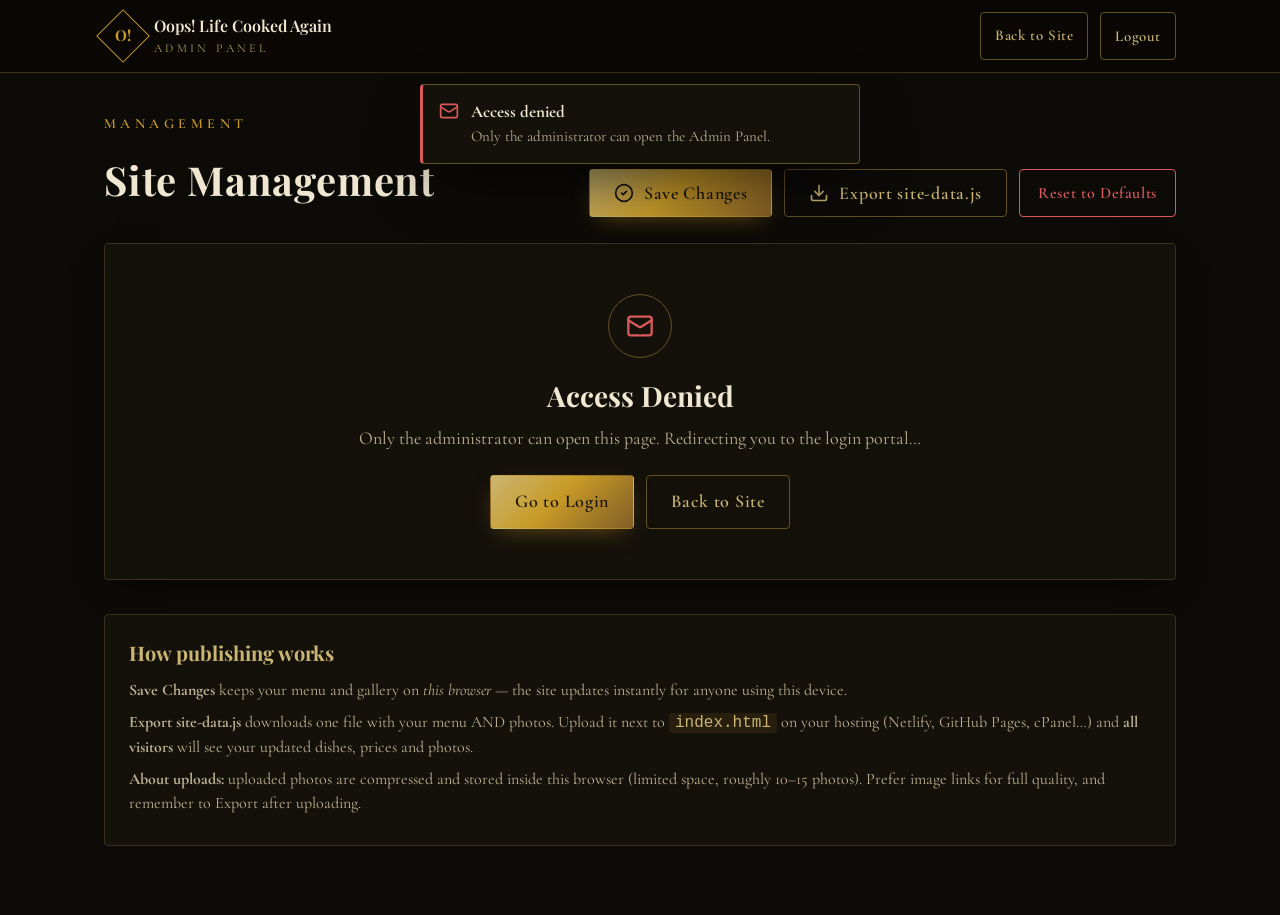
<file: index.html/admin.html>
<!DOCTYPE html>
<html lang="en">
<head>
  <meta charset="UTF-8">
  <meta name="viewport" content="width=device-width, initial-scale=1.0">
  <title>Admin Panel | Oops! Life Cooked Again</title>
  <meta name="robots" content="noindex, nofollow">
  <link rel="preconnect" href="https://fonts.googleapis.com">
  <link rel="preconnect" href="https://fonts.gstatic.com" crossorigin>
  <link href="https://fonts.googleapis.com/css2?family=Playfair+Display:ital,wght@0,500;0,600;0,700;0,800;1,500;1,600&family=Cormorant+Garamond:ital,wght@0,400;0,500;0,600;1,400;1,500&display=swap" rel="stylesheet">
  <link rel="stylesheet" href="style.css">
</head>
<body class="admin-body">

  <svg xmlns="http://www.w3.org/2000/svg" style="display:none" aria-hidden="true">
    <symbol id="icon-utensils" viewBox="0 0 24 24"><path d="M3 2v7c0 1.1.9 2 2 2h4a2 2 0 0 0 2-2V2"/><path d="M7 2v20"/><path d="M21 15V2a5 5 0 0 0-5 5v6c0 1.1.9 2 2 2h3Zm0 0v7"/></symbol>
    <symbol id="icon-plus" viewBox="0 0 24 24"><path d="M5 12h14"/><path d="M12 5v14"/></symbol>
    <symbol id="icon-trash" viewBox="0 0 24 24"><path d="M3 6h18"/><path d="M19 6v14a2 2 0 0 1-2 2H7a2 2 0 0 1-2-2V6"/><path d="M8 6V4a2 2 0 0 1 2-2h4a2 2 0 0 1 2 2v2"/></symbol>
    <symbol id="icon-check" viewBox="0 0 24 24"><circle cx="12" cy="12" r="10"/><path d="m9 12 2 2 4-4"/></symbol>
    <symbol id="icon-loader" viewBox="0 0 24 24"><path d="M21 12a9 9 0 1 1-6.219-8.56"/></symbol>
    <symbol id="icon-download" viewBox="0 0 24 24"><path d="M21 15v4a2 2 0 0 1-2 2H5a2 2 0 0 1-2-2v-4"/><polyline points="7 10 12 15 17 10"/><line x1="12" y1="15" x2="12" y2="3"/></symbol>
    <symbol id="icon-mail" viewBox="0 0 24 24"><rect width="20" height="16" x="2" y="4" rx="2"/><path d="m22 7-8.97 5.7a1.94 1.94 0 0 1-2.06 0L2 7"/></symbol>
    <symbol id="icon-image" viewBox="0 0 24 24"><rect width="18" height="18" x="3" y="3" rx="2"/><circle cx="9" cy="9" r="2"/><path d="m21 15-3.086-3.086a2 2 0 0 0-2.828 0L6 21"/></symbol>
    <symbol id="icon-camera" viewBox="0 0 24 24"><path d="M14.5 4h-5L7 7H4a2 2 0 0 0-2 2v9a2 2 0 0 0 2 2h16a2 2 0 0 0 2-2V9a2 2 0 0 0-2-2h-3l-2.5-3z"/><circle cx="12" cy="13" r="3"/></symbol>
    <symbol id="icon-arrow-up" viewBox="0 0 24 24"><path d="m5 12 7-7 7 7"/><path d="M12 19V5"/></symbol>
    <symbol id="icon-arrow-down" viewBox="0 0 24 24"><path d="m5 12 7 7 7-7"/><path d="M12 5v14"/></symbol>
  </svg>

  <div id="toasts" class="toasts" aria-live="polite"></div>

  <header class="admin-header">
    <div class="admin-header-inner">
      <a href="index.html" class="brand">
        <span class="brand-mark" aria-hidden="true"><span class="brand-mark-inner">O!</span></span>
        <span class="brand-text">
          <span class="brand-name">Oops! Life Cooked Again</span>
          <span class="brand-sub">Admin Panel</span>
        </span>
      </a>
      <div class="admin-header-actions">
        <span id="admin-user" class="admin-user"></span>
        <a href="index.html" class="btn btn-outline-gold btn-sm">Back to Site</a>
        <button id="admin-logout" type="button" class="btn btn-outline-gold btn-sm">Logout</button>
      </div>
    </div>
  </header>

  <main class="admin-main">
    <div class="admin-head">
      <div class="admin-head-text">
        <p class="eyebrow">Management</p>
        <h1 class="admin-title">Site Management
          <span id="dirty-badge" class="dirty-badge" hidden>Unsaved changes</span>
        </h1>
        <p id="menu-source" class="admin-source"></p>
      </div>
      <div id="admin-toolbar" class="admin-toolbar">
        <button id="admin-save" type="button" class="btn btn-primary">
          <svg class="icon" aria-hidden="true"><use href="#icon-check"/></svg>
          Save Changes
        </button>
        <button id="admin-export" type="button" class="btn btn-outline-gold">
          <svg class="icon" aria-hidden="true"><use href="#icon-download"/></svg>
          Export site-data.js
        </button>
        <button id="admin-reset" type="button" class="btn btn-danger-outline">Reset to Defaults</button>
      </div>
    </div>

    <div id="admin-access" class="card admin-access" hidden>
      <div class="admin-access-icon">
        <svg class="icon" aria-hidden="true"><use href="#icon-mail"/></svg>
      </div>
      <h2 class="admin-access-title">Access Denied</h2>
      <p class="admin-access-text">Only the administrator can open this page. Redirecting you to the login portal&hellip;</p>
      <div class="admin-access-actions">
        <a href="login.html" class="btn btn-primary">Go to Login</a>
        <a href="index.html" class="btn btn-outline-gold">Back to Site</a>
      </div>
    </div>

    <div id="admin-workspace" hidden>
      <div class="tabs admin-view-tabs" role="tablist" aria-label="Management sections">
        <button type="button" class="tab-btn active" data-view="menu" role="tab" aria-selected="true">
          <svg class="icon" aria-hidden="true"><use href="#icon-utensils"/></svg>Menu &amp; Prices
        </button>
        <button type="button" class="tab-btn" data-view="gallery" role="tab" aria-selected="false">
          <svg class="icon" aria-hidden="true"><use href="#icon-image"/></svg>Gallery Photos
        </button>
      </div>

      <div id="menu-view">
        <div id="admin-tabs" class="tabs" role="tablist" aria-label="Menu categories"></div>
        <div id="admin-editor"></div>
      </div>

      <div id="gallery-view" hidden>
        <section class="card admin-gallery-card">
          <h2 class="card-title">Gallery Photos (<span id="gallery-count-admin">0</span>)</h2>
          <div id="gallery-editor"></div>
        </section>
      </div>
    </div>

    <section class="admin-info">
      <h3>How publishing works</h3>
      <p><strong>Save Changes</strong> keeps your menu and gallery on <em>this browser</em> &mdash; the site updates instantly for anyone using this device.</p>
      <p><strong>Export site-data.js</strong> downloads one file with your menu AND photos. Upload it next to <code>index.html</code> on your hosting (Netlify, GitHub Pages, cPanel&hellip;) and <strong>all visitors</strong> will see your updated dishes, prices and photos.</p>
      <p><strong>About uploads:</strong> uploaded photos are compressed and stored inside this browser (limited space, roughly 10&ndash;15 photos). Prefer image links for full quality, and remember to Export after uploading.</p>
    </section>
  </main>

  <script src="auth.js"></script>
  <script src="menu-store.js"></script>
  <script src="gallery-store.js"></script>
  <script src="admin.js"></script>
</body>
</html>
</file>
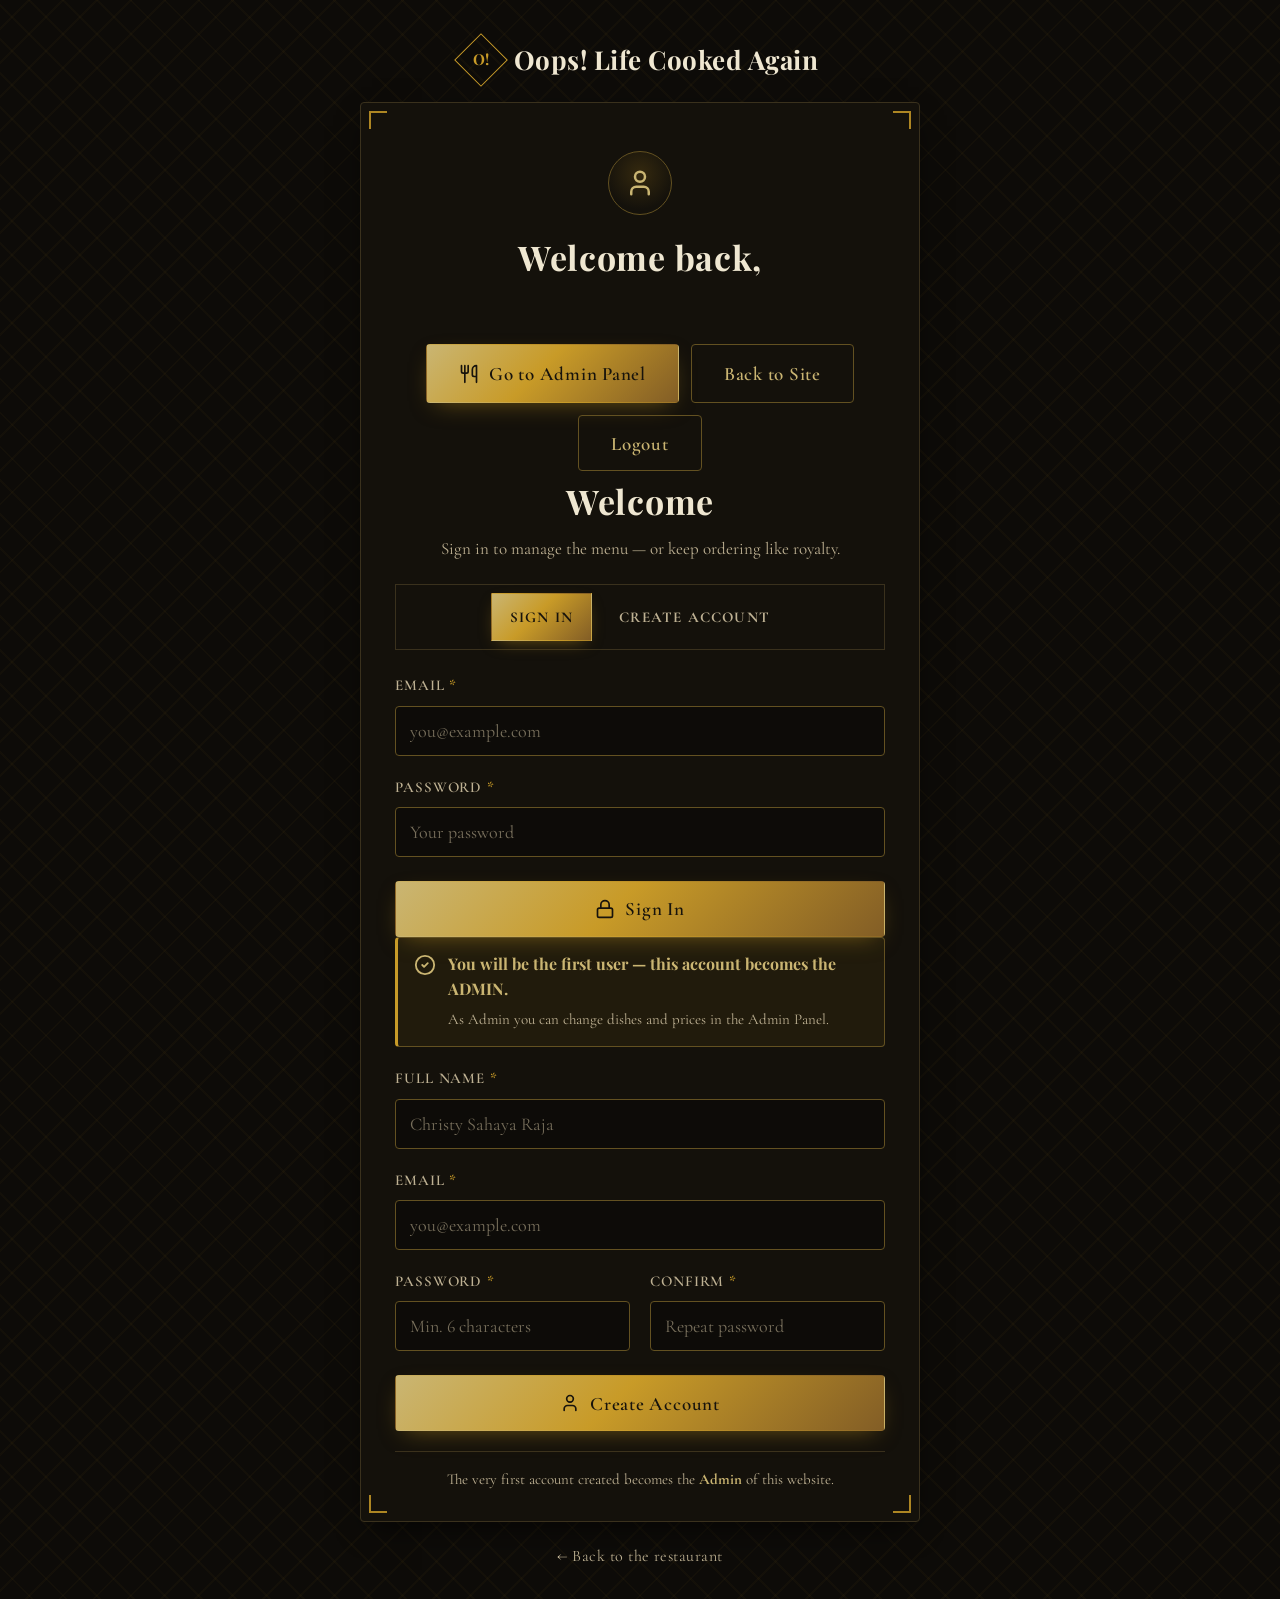
<file: index.html/login.html>
<!DOCTYPE html>
<html lang="en">
<head>
  <meta charset="UTF-8">
  <meta name="viewport" content="width=device-width, initial-scale=1.0">
  <title>Login | Oops! Life Cooked Again</title>
  <meta name="description" content="Sign in to the Oops! Life Cooked Again portal. The first account created becomes the Admin.">
  <link rel="preconnect" href="https://fonts.googleapis.com">
  <link rel="preconnect" href="https://fonts.gstatic.com" crossorigin>
  <link href="https://fonts.googleapis.com/css2?family=Playfair+Display:ital,wght@0,500;0,600;0,700;0,800;1,500;1,600&family=Cormorant+Garamond:ital,wght@0,400;0,500;0,600;1,400;1,500&display=swap" rel="stylesheet">
  <link rel="stylesheet" href="style.css">
</head>
<body class="auth-body pattern">

  <svg xmlns="http://www.w3.org/2000/svg" style="display:none" aria-hidden="true">
    <symbol id="icon-user" viewBox="0 0 24 24"><path d="M19 21v-2a4 4 0 0 0-4-4H9a4 4 0 0 0-4 4v2"/><circle cx="12" cy="7" r="4"/></symbol>
    <symbol id="icon-lock" viewBox="0 0 24 24"><rect width="18" height="11" x="3" y="11" rx="2"/><path d="M7 11V7a5 5 0 0 1 10 0v4"/></symbol>
    <symbol id="icon-mail" viewBox="0 0 24 24"><rect width="20" height="16" x="2" y="4" rx="2"/><path d="m22 7-8.97 5.7a1.94 1.94 0 0 1-2.06 0L2 7"/></symbol>
    <symbol id="icon-check" viewBox="0 0 24 24"><circle cx="12" cy="12" r="10"/><path d="m9 12 2 2 4-4"/></symbol>
    <symbol id="icon-loader" viewBox="0 0 24 24"><path d="M21 12a9 9 0 1 1-6.219-8.56"/></symbol>
    <symbol id="icon-utensils" viewBox="0 0 24 24"><path d="M3 2v7c0 1.1.9 2 2 2h4a2 2 0 0 0 2-2V2"/><path d="M7 2v20"/><path d="M21 15V2a5 5 0 0 0-5 5v6c0 1.1.9 2 2 2h3Zm0 0v7"/></symbol>
  </svg>

  <div id="toasts" class="toasts" aria-live="polite"></div>

  <main class="auth-wrap">
    <a href="index.html" class="auth-brand">
      <span class="brand-mark" aria-hidden="true"><span class="brand-mark-inner">O!</span></span>
      <span class="auth-brand-name">Oops! Life Cooked Again</span>
    </a>

    <div class="card auth-card corners-card">
      <span class="corner c-tl" aria-hidden="true"></span><span class="corner c-tr" aria-hidden="true"></span>
      <span class="corner c-bl" aria-hidden="true"></span><span class="corner c-br" aria-hidden="true"></span>

      <!-- Already signed in -->
      <div id="auth-signedin" class="auth-signedin" hidden>
        <div class="auth-signedin-icon">
          <svg class="icon" aria-hidden="true"><use href="#icon-user"/></svg>
        </div>
        <h1 class="auth-title">Welcome back, <span id="signedin-name"></span></h1>
        <p id="signedin-role" class="auth-sub"></p>
        <div class="auth-signedin-actions">
          <a id="signedin-admin" class="btn btn-primary btn-lg" href="admin.html">
            <svg class="icon" aria-hidden="true"><use href="#icon-utensils"/></svg>
            Go to Admin Panel
          </a>
          <a href="index.html" class="btn btn-outline-gold btn-lg">Back to Site</a>
          <button id="signedin-logout" type="button" class="btn btn-outline-gold btn-lg">Logout</button>
        </div>
      </div>

      <!-- Sign in / Register -->
      <div id="auth-forms">
        <h1 class="auth-title">Welcome</h1>
        <p class="auth-sub">Sign in to manage the menu &mdash; or keep ordering like royalty.</p>

        <div class="tabs auth-tabs" role="tablist" aria-label="Authentication">
          <button type="button" class="tab-btn active" data-auth-tab="signin" role="tab" aria-selected="true" id="tab-signin">Sign In</button>
          <button type="button" class="tab-btn" data-auth-tab="register" role="tab" aria-selected="false" id="tab-register">Create Account</button>
        </div>

        <form id="signin-form" class="auth-form" novalidate>
          <div class="field">
            <label for="si-email">Email <span class="req">*</span></label>
            <input type="email" id="si-email" autocomplete="email" placeholder="you@example.com">
            <p class="field-error" id="err-si-email" role="alert"></p>
          </div>
          <div class="field">
            <label for="si-password">Password <span class="req">*</span></label>
            <input type="password" id="si-password" autocomplete="current-password" placeholder="Your password">
            <p class="field-error" id="err-si-password" role="alert"></p>
          </div>
          <button type="submit" id="signin-submit" class="btn btn-primary btn-lg btn-block">
            <svg class="icon" aria-hidden="true"><use href="#icon-lock"/></svg>
            Sign In
          </button>
        </form>

        <form id="register-form" class="auth-form" hidden novalidate>
          <div id="first-admin-note" class="admin-notice" hidden>
            <svg class="icon" aria-hidden="true"><use href="#icon-check"/></svg>
            <div>
              <strong>You will be the first user &mdash; this account becomes the ADMIN.</strong>
              <span>As Admin you can change dishes and prices in the Admin Panel.</span>
            </div>
          </div>

          <div class="field">
            <label for="rg-name">Full Name <span class="req">*</span></label>
            <input type="text" id="rg-name" autocomplete="name" placeholder="Christy Sahaya Raja">
            <p class="field-error" id="err-rg-name" role="alert"></p>
          </div>
          <div class="field">
            <label for="rg-email">Email <span class="req">*</span></label>
            <input type="email" id="rg-email" autocomplete="email" placeholder="you@example.com">
            <p class="field-error" id="err-rg-email" role="alert"></p>
          </div>
          <div class="form-row">
            <div class="field">
              <label for="rg-password">Password <span class="req">*</span></label>
              <input type="password" id="rg-password" autocomplete="new-password" placeholder="Min. 6 characters">
              <p class="field-error" id="err-rg-password" role="alert"></p>
            </div>
            <div class="field">
              <label for="rg-confirm">Confirm <span class="req">*</span></label>
              <input type="password" id="rg-confirm" autocomplete="new-password" placeholder="Repeat password">
              <p class="field-error" id="err-rg-confirm" role="alert"></p>
            </div>
          </div>
          <button type="submit" id="register-submit" class="btn btn-primary btn-lg btn-block">
            <svg class="icon" aria-hidden="true"><use href="#icon-user"/></svg>
            Create Account
          </button>
        </form>

        <p class="auth-note">The very first account created becomes the <strong>Admin</strong> of this website.</p>
      </div>
    </div>

    <a href="index.html" class="auth-back">&larr; Back to the restaurant</a>
  </main>

  <script src="auth.js"></script>
  <script>
    (function () {
      'use strict';
      var byId = function (id) { return document.getElementById(id); };

      function fieldError(inputId, errId, msg) {
        var input = byId(inputId), err = byId(errId);
        if (msg) {
          input.classList.add('invalid');
          err.textContent = msg;
          err.classList.add('visible');
          return false;
        }
        input.classList.remove('invalid');
        err.textContent = '';
        err.classList.remove('visible');
        return true;
      }

      function setBusy(btn, busy, original) {
        btn.disabled = busy;
        btn.innerHTML = busy
          ? '<svg class="icon spin" aria-hidden="true"><use href="#icon-loader"/></svg><span>Please wait&hellip;</span>'
          : original;
      }

      document.addEventListener('DOMContentLoaded', function () {
        // Already signed in?
        var user = getCurrentUser();
        if (user) {
          byId('auth-forms').hidden = true;
          byId('auth-signedin').hidden = false;
          byId('signedin-name').textContent = user.name.split(' ')[0];
          byId('signedin-role').textContent = isAdminUser(user)
            ? 'You are signed in as the Admin of this website.'
            : 'You are signed in to the restaurant.';
          if (!isAdminUser(user)) byId('signedin-admin').hidden = true;
          byId('signedin-logout').addEventListener('click', function () {
            logoutUser();
            window.location.reload();
          });
          return;
        }

        // First-user-becomes-admin notice.
        byId('first-admin-note').hidden = getUsers().length !== 0;

        // Tabs.
        var tabBtns = document.querySelectorAll('[data-auth-tab]');
        Array.prototype.forEach.call(tabBtns, function (btn) {
          btn.addEventListener('click', function () {
            Array.prototype.forEach.call(tabBtns, function (b) {
              var active = b === btn;
              b.classList.toggle('active', active);
              b.setAttribute('aria-selected', String(active));
            });
            byId('signin-form').hidden = btn.dataset.authTab !== 'signin';
            byId('register-form').hidden = btn.dataset.authTab !== 'register';
          });
        });

        // Sign in.
        byId('signin-form').addEventListener('submit', async function (e) {
          e.preventDefault();
          var email = byId('si-email').value.trim();
          var password = byId('si-password').value;
          var ok = true;
          ok = fieldError('si-email', 'err-si-email', AUTH_EMAIL_RE.test(email) ? '' : 'Please enter a valid email address.') && ok;
          ok = fieldError('si-password', 'err-si-password', password ? '' : 'Please enter your password.') && ok;
          if (!ok) return;

          var btn = byId('signin-submit');
          var original = btn.innerHTML;
          setBusy(btn, true);
          var result = await loginUser(email, password);
          setBusy(btn, false, original);

          if (!result.ok) {
            notify('Sign in failed', result.error, 'error');
            return;
          }
          notify('Welcome back, ' + result.user.name.split(' ')[0] + '!', isAdminUser(result.user) ? 'Opening the Admin Panel\u2026' : 'Opening the restaurant\u2026');
          setTimeout(function () {
            window.location.href = isAdminUser(result.user) ? 'admin.html' : 'index.html';
          }, 800);
        });

        // Register.
        byId('register-form').addEventListener('submit', async function (e) {
          e.preventDefault();
          var name = byId('rg-name').value.trim();
          var email = byId('rg-email').value.trim();
          var password = byId('rg-password').value;
          var confirm = byId('rg-confirm').value;
          var ok = true;
          ok = fieldError('rg-name', 'err-rg-name', name.length >= 2 ? '' : 'Please enter your full name.') && ok;
          ok = fieldError('rg-email', 'err-rg-email', AUTH_EMAIL_RE.test(email) ? '' : 'Please enter a valid email address.') && ok;
          ok = fieldError('rg-password', 'err-rg-password', password.length >= 6 ? '' : 'Password must be at least 6 characters.') && ok;
          ok = fieldError('rg-confirm', 'err-rg-confirm', password === confirm ? '' : 'Passwords do not match.') && ok;
          if (!ok) return;

          var btn = byId('register-submit');
          var original = btn.innerHTML;
          setBusy(btn, true);
          var result = await registerUser(name, email, password);
          setBusy(btn, false, original);

          if (!result.ok) {
            notify('Registration failed', result.error, 'error');
            return;
          }
          if (isAdminUser(result.user)) {
            notify('Account created \u2014 you are the Admin!', 'You can now change dishes and prices. Opening the Admin Panel\u2026');
          } else {
            notify('Account created!', 'Welcome to Oops! Life Cooked Again. Opening the restaurant\u2026');
          }
          setTimeout(function () {
            window.location.href = isAdminUser(result.user) ? 'admin.html' : 'index.html';
          }, 900);
        });
      });
    })();
  </script>
</body>
</html>
</file>
<file: index.html/style.css>
/* ============================================================
   Oops! Life Cooked Again — Royal Gold & Black Art Nouveau
   Pure CSS. Fonts: Playfair Display (display) / Cormorant Garamond (body)
   ============================================================ */

/* ---------- Design tokens ---------- */
:root {
  --bg: hsl(38, 26%, 4%);
  --bg-raise: hsl(40, 29%, 6%);
  --bg-card: hsl(40, 29%, 6%);
  --fg: hsl(43, 49%, 88%);
  --fg-muted: hsl(42, 25%, 66%);
  --gold: hsl(43, 67%, 47%);
  --gold-bright: hsl(46, 45%, 62%);
  --gold-deep: hsl(36, 55%, 33%);
  --border: hsl(42, 34%, 17%);
  --border-strong: hsl(43, 50%, 26%);
  --danger: hsl(0, 62%, 60%);
  --success: hsl(150, 45%, 50%);
  --gradient-gold: linear-gradient(135deg, hsl(46, 45%, 62%) 0%, hsl(43, 67%, 47%) 45%, hsl(36, 55%, 33%) 100%);
  --shadow-card: 0 12px 32px -12px rgba(0, 0, 0, 0.85);
  --shadow-pop: 0 24px 64px -16px rgba(0, 0, 0, 0.9);
  --font-display: 'Playfair Display', Georgia, 'Times New Roman', serif;
  --font-body: 'Cormorant Garamond', Georgia, 'Times New Roman', serif;
  --radius: 4px;
  --nav-h: 72px;
  --speed: 0.3s;
}

/* ---------- Reset & base ---------- */
*, *::before, *::after { box-sizing: border-box; margin: 0; padding: 0; }

html { scroll-behavior: smooth; }

body {
  background-color: var(--bg);
  color: var(--fg);
  font-family: var(--font-body);
  font-size: 18px;
  line-height: 1.55;
  -webkit-font-smoothing: antialiased;
  overflow-x: hidden;
}

body.no-scroll { overflow: hidden; }

img { display: block; max-width: 100%; }

a { color: var(--gold-bright); text-decoration: none; transition: color var(--speed) ease; }
a:hover { color: var(--gold); }

button { font-family: inherit; cursor: pointer; background: none; border: none; color: inherit; }
input, select, textarea { font-family: inherit; font-size: inherit; color: inherit; }

section { scroll-margin-top: calc(var(--nav-h) + 8px); }

::selection { background: var(--gold); color: var(--bg); }

* { scrollbar-width: thin; scrollbar-color: var(--border-strong) transparent; }
*::-webkit-scrollbar { width: 8px; height: 8px; }
*::-webkit-scrollbar-thumb { background: var(--border-strong); border-radius: 4px; }
*::-webkit-scrollbar-track { background: transparent; }

/* ---------- Icons ---------- */
.icon {
  width: 20px; height: 20px;
  fill: none; stroke: currentColor; stroke-width: 2;
  stroke-linecap: round; stroke-linejoin: round;
  flex-shrink: 0;
}
.big-icon { width: 44px; height: 44px; color: var(--gold); opacity: 0.7; }

/* ---------- Layout utilities ---------- */
.container { width: 100%; max-width: 1152px; margin: 0 auto; padding: 0 20px; }
.container.narrow { max-width: 760px; }

.section { position: relative; padding: 88px 0; }
.section-alt { background-color: var(--bg-raise); }
.pattern {
  background-image:
    repeating-linear-gradient(45deg, transparent 0 22px, rgba(201, 151, 31, 0.035) 22px 24px),
    repeating-linear-gradient(-45deg, transparent 0 22px, rgba(201, 151, 31, 0.035) 22px 24px);
}

/* Section headings */
.section-head { text-align: center; max-width: 720px; margin: 0 auto 56px; }
.section-head.left { text-align: left; margin-left: 0; }

.eyebrow {
  font-family: var(--font-body);
  font-size: 14px;
  font-weight: 600;
  letter-spacing: 0.32em;
  text-transform: uppercase;
  color: var(--gold);
  margin-bottom: 14px;
}

.section-title {
  font-family: var(--font-display);
  font-size: clamp(30px, 5vw, 44px);
  font-weight: 700;
  line-height: 1.15;
  text-wrap: balance;
}

.section-desc { margin-top: 16px; font-size: 19px; color: var(--fg-muted); text-wrap: pretty; }
.section-desc.italic { font-style: italic; }

.ornament {
  display: flex; align-items: center; justify-content: center;
  gap: 16px; margin-top: 18px; color: var(--gold);
}
.section-head.left .ornament { justify-content: flex-start; }
.ornament-line { display: block; width: 64px; height: 1px; background: linear-gradient(90deg, transparent, var(--gold-deep)); }
.ornament-line:last-child { background: linear-gradient(90deg, var(--gold-deep), transparent); }
.ornament-svg { color: var(--gold); }

.panel-label {
  font-family: var(--font-body); font-size: 14px; font-weight: 600;
  letter-spacing: 0.28em; text-transform: uppercase;
  color: var(--gold-bright); text-align: center;
  margin: 48px 0 8px;
}

.flame-note {
  display: flex; align-items: center; justify-content: center; gap: 10px;
  font-size: 19px; font-weight: 600; color: var(--gold-bright);
  margin: -28px 0 40px; text-align: center;
}
.flame-note .icon { color: var(--gold); }

/* ---------- Buttons ---------- */
.btn {
  display: inline-flex; align-items: center; justify-content: center; gap: 10px;
  min-height: 48px; padding: 12px 24px;
  font-family: var(--font-body); font-size: 18px; font-weight: 600;
  letter-spacing: 0.04em; text-align: center;
  border: 1px solid transparent; border-radius: var(--radius);
  text-decoration: none; white-space: nowrap;
  transition: background var(--speed) ease, color var(--speed) ease,
    border-color var(--speed) ease, transform var(--speed) ease, box-shadow var(--speed) ease;
}
.btn .icon { width: 20px; height: 20px; }
.btn:active { transform: translateY(1px); }

.btn-primary {
  background: var(--gradient-gold);
  color: hsl(38, 30%, 7%);
  box-shadow: 0 8px 24px -10px rgba(201, 151, 31, 0.55);
}
.btn-primary:hover { filter: brightness(1.08); box-shadow: 0 12px 28px -10px rgba(201, 151, 31, 0.7); }

.btn-outline-gold {
  border-color: var(--border-strong);
  color: var(--gold-bright);
  background: transparent;
}
.btn-outline-gold:hover { border-color: var(--gold); background: rgba(201, 151, 31, 0.08); color: var(--gold); }

.btn-lg { min-height: 56px; padding: 14px 32px; font-size: 19px; }
.btn-block { width: 100%; }

.icon-btn {
  display: inline-flex; align-items: center; justify-content: center;
  width: 44px; height: 44px;
  border: 1px solid var(--border-strong); border-radius: var(--radius);
  color: var(--gold-bright);
  transition: background var(--speed) ease, border-color var(--speed) ease, color var(--speed) ease;
}
.icon-btn:hover { background: rgba(201, 151, 31, 0.1); border-color: var(--gold); color: var(--gold); }

.gold-link { color: var(--gold-bright); }
.gold-link:hover { color: var(--gold); }

/* ---------- Cards & ornaments ---------- */
.card {
  position: relative;
  background-color: var(--bg-card);
  border: 1px solid var(--border);
  border-radius: var(--radius);
  box-shadow: var(--shadow-card);
}

.card-title {
  font-family: var(--font-display);
  font-size: 24px; font-weight: 600;
  margin-bottom: 18px;
  padding-bottom: 14px;
  border-bottom: 1px solid var(--border);
  color: var(--fg);
}

.corners-card { position: relative; }
.corner {
  position: absolute; width: 18px; height: 18px;
  border-color: var(--gold); border-style: solid; border-width: 0;
  opacity: 0.85; pointer-events: none;
}
.c-tl { top: 8px; left: 8px; border-top-width: 2px; border-left-width: 2px; }
.c-tr { top: 8px; right: 8px; border-top-width: 2px; border-right-width: 2px; }
.c-bl { bottom: 8px; left: 8px; border-bottom-width: 2px; border-left-width: 2px; }
.c-br { bottom: 8px; right: 8px; border-bottom-width: 2px; border-right-width: 2px; }

/* ---------- Navbar ---------- */
.navbar {
  position: fixed; inset: 0 0 auto 0; z-index: 100;
  height: var(--nav-h);
  border-bottom: 1px solid transparent;
  background: transparent;
  transition: background var(--speed) ease, border-color var(--speed) ease, box-shadow var(--speed) ease;
}
.navbar.scrolled {
  background: rgba(10, 8, 5, 0.92);
  border-bottom-color: var(--border);
  backdrop-filter: blur(10px);
  -webkit-backdrop-filter: blur(10px);
  box-shadow: 0 8px 24px -16px rgba(0, 0, 0, 0.9);
}

.nav-inner {
  max-width: 1280px; height: 100%;
  margin: 0 auto; padding: 0 20px;
  display: flex; align-items: center; justify-content: space-between; gap: 16px;
}

.brand { display: flex; align-items: center; gap: 12px; min-width: 0; }
.brand-mark {
  display: flex; align-items: center; justify-content: center;
  width: 38px; height: 38px; transform: rotate(45deg);
  border: 1px solid var(--gold); flex-shrink: 0;
}
.brand-mark span, .brand-mark { color: var(--gold); }
.brand-mark-inner {
  transform: rotate(-45deg);
  font-family: var(--font-display); font-size: 15px; font-weight: 700;
}
.brand-text { display: flex; flex-direction: column; min-width: 0; }
.brand-name {
  font-family: var(--font-display); font-size: 16px; font-weight: 600;
  white-space: nowrap; overflow: hidden; text-overflow: ellipsis;
  color: var(--fg);
}
.brand-sub {
  font-size: 12px; letter-spacing: 0.28em; text-transform: uppercase;
  color: var(--gold-bright); opacity: 0.85;
}

.nav-links { display: none; align-items: center; gap: 28px; }
.nav-links a {
  font-size: 17px; font-weight: 500; color: var(--fg-muted);
  position: relative; padding: 4px 0;
}
.nav-links a::after {
  content: ''; position: absolute; left: 0; bottom: 0;
  width: 0; height: 1px; background: var(--gold);
  transition: width var(--speed) ease;
}
.nav-links a:hover { color: var(--gold-bright); }
.nav-links a:hover::after { width: 100%; }

.nav-actions { display: flex; align-items: center; gap: 12px; }
.nav-cta { display: none; min-height: 44px; padding: 10px 20px; font-size: 17px; }

.cart-btn { position: relative; }
.cart-badge {
  position: absolute; top: -7px; right: -7px;
  min-width: 21px; height: 21px; padding: 0 5px;
  display: flex; align-items: center; justify-content: center;
  background: var(--gradient-gold); color: hsl(38, 30%, 7%);
  font-family: var(--font-display); font-size: 12px; font-weight: 700;
  border-radius: 999px; box-shadow: 0 2px 6px rgba(0, 0, 0, 0.5);
}

.hamburger { display: inline-flex; }

/* Mobile nav panel */
.mobile-nav {
  position: fixed; top: var(--nav-h); left: 0; right: 0; z-index: 99;
  background: rgba(10, 8, 5, 0.97);
  border-bottom: 1px solid var(--border);
  backdrop-filter: blur(10px);
  display: flex; flex-direction: column; padding: 8px 20px 20px;
  transform: translateY(-12px); opacity: 0; visibility: hidden;
  transition: transform var(--speed) ease, opacity var(--speed) ease, visibility var(--speed) ease;
}
.mobile-nav.open { transform: translateY(0); opacity: 1; visibility: visible; }
.mobile-nav a {
  display: flex; align-items: center; min-height: 52px;
  font-size: 19px; font-weight: 500; color: var(--fg);
  border-bottom: 1px solid var(--border);
}
.mobile-nav a:hover { color: var(--gold-bright); }
.mobile-nav .mobile-cta {
  margin-top: 16px; border-bottom: none; color: hsl(38, 30%, 7%);
}

/* ---------- Hero ---------- */
.hero {
  position: relative; min-height: 92vh; min-height: 92svh;
  display: flex; flex-direction: column; align-items: center; justify-content: center;
  text-align: center; padding: calc(var(--nav-h) + 40px) 20px 88px;
  overflow: hidden;
}
.hero-bg { position: absolute; inset: 0; z-index: -2; }
.hero-bg img { width: 100%; height: 100%; object-fit: cover; object-position: center; }
.hero-overlay {
  position: absolute; inset: 0; z-index: -1;
  background:
    radial-gradient(ellipse at center, rgba(10, 8, 5, 0.55) 0%, rgba(10, 8, 5, 0.82) 60%, rgba(10, 8, 5, 0.95) 100%),
    linear-gradient(to bottom, rgba(10, 8, 5, 0.8), rgba(10, 8, 5, 0.2) 30%, rgba(10, 8, 5, 0.2) 65%, var(--bg));
}
.hero-frame {
  position: absolute; inset: 24px;
  border: 1px solid rgba(201, 151, 31, 0.35);
  pointer-events: none;
  display: none;
}

.hero-content { max-width: 860px; }
.hero .eyebrow { font-size: 13px; }

.hero-title {
  font-family: var(--font-display);
  font-size: clamp(42px, 9vw, 84px);
  font-weight: 800; line-height: 1.08;
  margin: 10px 0 22px;
  text-shadow: 0 4px 32px rgba(0, 0, 0, 0.8);
  text-wrap: balance;
}

.gradient-text {
  background: var(--gradient-gold);
  -webkit-background-clip: text; background-clip: text;
  -webkit-text-fill-color: transparent; color: transparent;
}

.hero-tagline {
  font-size: clamp(20px, 3vw, 27px); font-style: italic;
  color: var(--fg); opacity: 0.95;
}
.hero-sub {
  margin-top: 8px; font-size: 18px; letter-spacing: 0.22em;
  text-transform: uppercase; color: var(--gold-bright);
}
.hero-cta { display: flex; flex-wrap: wrap; justify-content: center; gap: 16px; margin-top: 40px; }

.scroll-hint {
  position: absolute; bottom: 28px; left: 50%; transform: translateX(-50%);
  color: var(--gold); opacity: 0.8;
  animation: bob 2.2s ease-in-out infinite;
}
@keyframes bob { 0%, 100% { transform: translate(-50%, 0); } 50% { transform: translate(-50%, 8px); } }

/* ---------- About ---------- */
.about-grid { display: grid; grid-template-columns: 1fr; gap: 56px; align-items: center; }

.about-portrait { position: relative; padding: 20px 0 0 20px; }
.arch-outer {
  position: absolute; top: 0; left: 0; right: 28px; bottom: 28px;
  border: 1px solid var(--gold-deep);
  border-radius: 999px 999px 0 0;
  pointer-events: none;
}
.arch-frame {
  position: relative; overflow: hidden;
  border-radius: 999px 999px 0 0;
  border: 1px solid var(--gold);
  box-shadow: var(--shadow-card), 0 0 0 6px rgba(10, 8, 5, 0.6);
}
.arch-frame img { width: 100%; height: 100%; aspect-ratio: 4 / 4.6; object-fit: cover; }
.arch-caption {
  position: absolute; left: 50%; bottom: 22px; transform: translateX(-50%);
  font-size: 13px; letter-spacing: 0.3em; text-transform: uppercase;
  color: var(--gold-bright); white-space: nowrap;
  background: rgba(10, 8, 5, 0.72); padding: 6px 18px;
  border: 1px solid rgba(201, 151, 31, 0.4);
}

.about-content .section-title { margin-bottom: 6px; }
.lead { font-size: 20px; color: var(--fg-muted); line-height: 1.6; }

.stats-panel {
  display: grid; grid-template-columns: 1fr;
  gap: 20px; margin-top: 36px; padding: 28px 24px;
  background: linear-gradient(160deg, rgba(201, 151, 31, 0.07), rgba(138, 101, 38, 0.03));
  border: 1px solid var(--border);
}
.stat { display: flex; align-items: center; gap: 16px; }
.stat .icon { width: 28px; height: 28px; color: var(--gold); }
.stat-value { font-family: var(--font-display); font-size: 26px; font-weight: 700; color: var(--gold-bright); line-height: 1.1; }
.stat-label { font-size: 16px; color: var(--fg-muted); }

/* ---------- Best sellers ---------- */
.featured-grid { display: grid; grid-template-columns: 1fr; gap: 24px; }

.dish-card { overflow: hidden; display: flex; flex-direction: column; height: 100%; }
.dish-card-img { position: relative; overflow: hidden; aspect-ratio: 4 / 3; }
.dish-card-img img { width: 100%; height: 100%; object-fit: cover; transition: transform 0.6s ease; }
.dish-card:hover .dish-card-img img { transform: scale(1.05); }
.dish-badge {
  position: absolute; top: 12px; left: 12px;
  padding: 6px 14px;
  background: rgba(10, 8, 5, 0.85);
  border: 1px solid var(--gold);
  font-size: 12px; font-weight: 700; letter-spacing: 0.22em; text-transform: uppercase;
  color: var(--gold-bright);
}
.dish-card-body { display: flex; flex-direction: column; flex: 1; padding: 22px 22px 24px; }
.dish-card-body h3 { font-family: var(--font-display); font-size: 22px; font-weight: 600; line-height: 1.25; text-wrap: balance; }
.dish-card-desc { margin-top: 8px; font-size: 17px; font-style: italic; color: var(--fg-muted); }
.dish-card-foot { display: flex; align-items: center; justify-content: space-between; gap: 12px; margin-top: auto; padding-top: 18px; }
.dish-price { font-family: var(--font-display); font-size: 26px; font-weight: 700; color: var(--gold-bright); }
.dish-card-foot .btn { min-height: 42px; padding: 8px 16px; font-size: 16px; }

/* Gilded price list */
.price-list { display: grid; grid-template-columns: 1fr; gap: 2px 48px; margin-top: 14px; }
.price-row {
  display: flex; align-items: baseline; gap: 12px;
  padding: 11px 4px;
  border-bottom: 1px solid rgba(201, 151, 31, 0.14);
}
.price-row-name { font-size: 19px; font-weight: 500; }
.price-row-leader { flex: 1; border-bottom: 1px dotted rgba(201, 151, 31, 0.4); transform: translateY(-4px); }
.price-row-price { font-family: var(--font-display); font-size: 19px; font-weight: 700; color: var(--gold-bright); }

/* ---------- Menu ---------- */
.menu-container { max-width: 1000px; }

.order-hint {
  display: flex; flex-wrap: wrap; align-items: center; justify-content: center; gap: 8px;
  font-size: 17px; color: var(--fg-muted);
  margin: -24px 0 36px; text-align: center;
}
.order-hint .icon { color: var(--gold); width: 18px; height: 18px; }
.hint-add {
  border: 1px solid var(--border-strong);
  padding: 2px 10px; font-size: 14px; font-weight: 700; color: var(--gold-bright);
}

.tabs {
  display: flex; flex-wrap: wrap; justify-content: center; gap: 8px;
  padding: 8px; margin-bottom: 36px;
  background: var(--bg-card);
  border: 1px solid var(--border);
}
.tab-btn {
  min-height: 48px; padding: 10px 18px;
  font-size: 15px; font-weight: 700; letter-spacing: 0.08em; text-transform: uppercase;
  color: var(--fg-muted);
  border: 1px solid transparent;
  transition: all var(--speed) ease;
}
.tab-btn:hover { color: var(--gold-bright); }
.tab-btn.active {
  background: var(--gradient-gold);
  color: hsl(38, 30%, 7%);
  box-shadow: 0 6px 18px -8px rgba(201, 151, 31, 0.6);
}

.menu-panel { display: none; }
.menu-panel.active { display: block; animation: fadeIn 0.4s ease; }
@keyframes fadeIn { from { opacity: 0; transform: translateY(8px); } to { opacity: 1; transform: none; } }

.menu-panel-card {
  padding: 36px 26px 40px;
  background: linear-gradient(165deg, rgba(201, 151, 31, 0.06), rgba(10, 8, 5, 0) 55%), var(--bg-card);
  border: 1px solid var(--border);
  box-shadow: var(--shadow-card);
}
.menu-panel-head { text-align: center; margin-bottom: 26px; }
.menu-panel-head h3 { font-family: var(--font-display); font-size: 28px; font-weight: 700; }
.menu-panel-head p { margin-top: 6px; font-style: italic; font-size: 17px; color: var(--fg-muted); }
.menu-panel-head .panel-note {
  display: block; margin-top: 4px;
  font-size: 13px; font-style: normal; letter-spacing: 0.26em; text-transform: uppercase;
  color: var(--gold-bright); opacity: 0.85;
}

.menu-row {
  display: flex; flex-wrap: wrap; align-items: center; gap: 8px 12px;
  padding: 13px 0;
  border-bottom: 1px solid rgba(201, 151, 31, 0.14);
}
.menu-row:last-child { border-bottom: none; }
.menu-row-name { flex: 1 1 50%; min-width: 0; font-size: 18px; font-weight: 500; }
.menu-row-leader { flex: 1 1 20px; border-bottom: 1px dotted rgba(201, 151, 31, 0.35); transform: translateY(-4px); }
.menu-row-price { font-family: var(--font-display); font-size: 19px; font-weight: 700; color: var(--gold-bright); }

.add-btn {
  min-height: 38px; padding: 6px 14px;
  display: inline-flex; align-items: center; gap: 6px;
  border: 1px solid var(--border-strong); border-radius: var(--radius);
  font-size: 15px; font-weight: 700; color: var(--gold-bright);
  transition: all var(--speed) ease;
}
.add-btn:hover { background: var(--gradient-gold); color: hsl(38, 30%, 7%); border-color: var(--gold); }
.add-btn .icon { width: 16px; height: 16px; }

.stepper {
  display: inline-flex; align-items: center;
  border: 1px solid var(--border-strong); border-radius: var(--radius);
  overflow: hidden;
}
.stepper-btn {
  width: 36px; height: 38px;
  display: inline-flex; align-items: center; justify-content: center;
  color: var(--gold-bright);
  transition: background var(--speed) ease;
}
.stepper-btn:hover { background: rgba(201, 151, 31, 0.12); }
.stepper-btn .icon { width: 16px; height: 16px; }
.stepper-qty {
  width: 36px; height: 38px;
  font-family: var(--font-display); font-size: 17px; font-weight: 700;
  color: var(--gold-bright);
  display: inline-flex; align-items: center; justify-content: center;
}
.stepper-qty:hover { color: var(--gold); }

.order-summary {
  display: flex; flex-wrap: wrap; align-items: center; justify-content: space-between; gap: 14px;
  margin-top: 32px; padding: 24px;
  background: var(--bg-card); border: 1px solid var(--border-strong);
  box-shadow: var(--shadow-card);
  animation: fadeIn 0.35s ease;
}
.order-summary p { font-size: 18px; }
.order-summary strong { font-family: var(--font-display); font-size: 22px; color: var(--gold-bright); }

/* ---------- Gallery ---------- */
.gallery-grid { display: grid; grid-template-columns: repeat(2, 1fr); gap: 12px; }

.gallery-item {
  position: relative; overflow: hidden;
  aspect-ratio: 1 / 1;
  border: 1px solid var(--border);
  cursor: pointer;
  transition: border-color var(--speed) ease;
  padding: 0; width: 100%; height: auto; display: block;
}
.gallery-item:hover, .gallery-item:focus-visible { border-color: var(--gold); }
.gallery-item img { width: 100%; height: 100%; object-fit: cover; transition: transform 0.6s ease; }
.gallery-item:hover img { transform: scale(1.06); }
.gallery-item::after {
  content: ''; position: absolute; inset: 0;
  background: linear-gradient(to top, rgba(10, 8, 5, 0.88) 0%, rgba(10, 8, 5, 0.15) 45%, transparent 70%);
}
.gallery-caption {
  position: absolute; inset-inline: 0; bottom: 0; z-index: 1;
  display: flex; align-items: center; justify-content: space-between; gap: 8px;
  padding: 12px 14px;
  font-size: 15px; font-weight: 600; color: var(--fg);
  text-align: left;
}
.gallery-caption .icon { width: 16px; height: 16px; color: var(--gold); opacity: 0; transition: opacity var(--speed) ease; }
.gallery-item:hover .gallery-caption .icon { opacity: 1; }

/* ---------- Forms ---------- */
.res-grid { display: grid; grid-template-columns: 1fr; gap: 40px; align-items: start; }

.res-aside { position: relative; }
.res-aside img {
  width: 100%; aspect-ratio: 4 / 3; object-fit: cover;
  border: 1px solid var(--border-strong);
  border-radius: 999px 999px var(--radius) var(--radius);
  box-shadow: var(--shadow-card);
}
.res-aside-content { margin-top: 24px; display: flex; flex-direction: column; gap: 18px; }
.aside-item { display: flex; gap: 14px; align-items: flex-start; font-size: 18px; color: var(--fg-muted); }
.aside-item .icon { color: var(--gold); margin-top: 3px; }
.aside-item a { font-weight: 600; }

.form-card { padding: 32px 26px; }
.form-row { display: grid; grid-template-columns: 1fr; gap: 0 20px; }

.field { margin-bottom: 20px; display: flex; flex-direction: column; }
.field label {
  font-size: 15px; font-weight: 600; letter-spacing: 0.06em;
  text-transform: uppercase; color: var(--fg-muted);
  margin-bottom: 8px;
}
.req { color: var(--gold); }

.field input, .field select, .field textarea {
  width: 100%; min-height: 50px;
  padding: 12px 14px;
  background: var(--bg);
  border: 1px solid var(--border-strong);
  border-radius: var(--radius);
  color: var(--fg); font-size: 18px;
  transition: border-color var(--speed) ease, box-shadow var(--speed) ease;
}
.field textarea { resize: vertical; min-height: 88px; }
.field input::placeholder, .field textarea::placeholder { color: var(--fg-muted); opacity: 0.6; }
.field input:focus, .field select:focus, .field textarea:focus {
  outline: none; border-color: var(--gold);
  box-shadow: 0 0 0 3px rgba(201, 151, 31, 0.18);
}
.field input.invalid, .field select.invalid, .field textarea.invalid { border-color: var(--danger); }

.field-error {
  display: none; margin-top: 6px;
  font-size: 15px; font-weight: 600; color: var(--danger);
}
.field-error.visible { display: block; }

/* Color for date/time picker icons on dark bg */
.field input[type="date"], .field input[type="time"] { color-scheme: dark; }

/* ---------- Hours & location ---------- */
.hours-grid { display: grid; grid-template-columns: 1fr; gap: 24px; }

.contact-card { padding: 28px 24px; }
.contact-item { display: flex; align-items: flex-start; gap: 14px; margin-bottom: 16px; font-size: 18px; }
.contact-item:last-child { margin-bottom: 0; }
.contact-item .icon { color: var(--gold); margin-top: 4px; }

.hours-card { padding: 28px 24px; }
.hours-list { list-style: none; }
.hours-list li {
  display: flex; align-items: center; justify-content: space-between; gap: 12px;
  padding: 10px 2px; font-size: 18px;
  border-bottom: 1px solid rgba(201, 151, 31, 0.14);
}
.hours-list li:last-child { border-bottom: none; }
.hours-list li span:first-child { font-weight: 600; }
.hours-list li span:last-child { color: var(--fg-muted); }
.holiday-badge {
  padding: 2px 12px;
  border: 1px solid var(--danger); border-radius: 999px;
  font-size: 14px; font-weight: 700; letter-spacing: 0.12em; text-transform: uppercase;
  color: var(--danger) !important;
}

.map-card { padding: 28px 24px; }
.map-card iframe {
  width: 100%; height: 300px;
  border: 1px solid var(--border-strong); border-radius: var(--radius);
  filter: sepia(0.35) contrast(0.95) brightness(0.9);
}

/* ---------- Footer ---------- */
.footer {
  padding: 72px 0 40px;
  background:
    linear-gradient(to bottom, rgba(201, 151, 31, 0.05), transparent 30%),
    var(--bg-raise);
  border-top: 1px solid var(--border);
  text-align: center;
}
.footer-quote {
  font-family: var(--font-display);
  font-size: clamp(20px, 3vw, 28px); font-style: italic; font-weight: 500;
  max-width: 720px; margin: 0 auto;
}
.footer-ornament { margin: 22px auto 40px; }

.footer-grid {
  display: grid; grid-template-columns: 1fr; gap: 36px;
  text-align: left; max-width: 900px; margin: 0 auto;
}
.footer-heading {
  font-family: var(--font-display); font-size: 19px; font-weight: 600;
  color: var(--gold-bright); margin-bottom: 14px;
  letter-spacing: 0.06em;
}
.footer-item { display: flex; align-items: flex-start; gap: 12px; font-size: 17px; color: var(--fg-muted); margin-bottom: 10px; }
.footer-item .icon { width: 18px; height: 18px; color: var(--gold); margin-top: 4px; }

.footer-hairline {
  height: 1px; max-width: 420px; margin: 40px auto 28px;
  background: linear-gradient(90deg, transparent, var(--gold-deep), transparent);
}
.footer-thanks { font-size: 19px; font-weight: 600; color: var(--fg); }
.footer-copyright { margin-top: 8px; font-size: 15px; color: var(--fg-muted); }

/* ---------- Cart drawer ---------- */
.overlay {
  position: fixed; inset: 0; z-index: 110;
  background: rgba(5, 4, 2, 0.7);
  backdrop-filter: blur(2px);
  animation: fadeIn 0.25s ease;
}

.cart-drawer {
  position: fixed; top: 0; right: 0; bottom: 0; z-index: 120;
  width: 100%; max-width: 460px;
  display: flex; flex-direction: column;
  background: var(--bg);
  border-left: 1px solid var(--border-strong);
  box-shadow: var(--shadow-pop);
  transform: translateX(100%);
  transition: transform 0.35s cubic-bezier(0.32, 0.72, 0, 1);
  visibility: hidden;
}
.cart-drawer.open { transform: translateX(0); visibility: visible; }

.drawer-head {
  display: flex; align-items: flex-start; justify-content: space-between; gap: 14px;
  padding: 20px 22px;
  border-bottom: 1px solid var(--border);
}
.drawer-title {
  display: flex; align-items: center; gap: 10px;
  font-family: var(--font-display); font-size: 22px; font-weight: 700;
}
.drawer-title .icon { color: var(--gold); }
.drawer-sub { margin-top: 2px; font-size: 16px; color: var(--fg-muted); }

.cart-empty {
  flex: 1; display: flex; flex-direction: column; align-items: center; justify-content: center;
  gap: 18px; padding: 32px; text-align: center;
}
.cart-empty p { font-size: 18px; color: var(--fg-muted); max-width: 300px; }

.cart-scroll { flex: 1; min-height: 0; overflow-y: auto; }
.cart-items { display: flex; flex-direction: column; gap: 14px; padding: 18px 22px; }

.cart-item {
  padding: 16px;
  background: var(--bg-card);
  border: 1px solid var(--border);
  box-shadow: var(--shadow-card);
}
.cart-item-top { display: flex; align-items: flex-start; justify-content: space-between; gap: 12px; }
.cart-item-name { font-size: 18px; font-weight: 600; text-wrap: balance; }
.cart-item-meta { margin-top: 2px; font-size: 15px; color: var(--fg-muted); }
.cart-item-remove { color: var(--fg-muted); padding: 6px; }
.cart-item-remove:hover { color: var(--danger); }
.cart-item-remove .icon { width: 18px; height: 18px; }

.cart-item-controls { display: flex; align-items: center; justify-content: space-between; gap: 12px; margin-top: 12px; }
.cart-item-total { font-family: var(--font-display); font-size: 20px; font-weight: 700; color: var(--gold-bright); }
.cart-item-notes { margin-top: 12px; }
.cart-item-notes input {
  width: 100%; min-height: 44px; padding: 10px 12px;
  background: var(--bg);
  border: 1px solid var(--border); border-radius: var(--radius);
  font-size: 16px; color: var(--fg);
}
.cart-item-notes input::placeholder { color: var(--fg-muted); opacity: 0.65; }
.cart-item-notes input:focus { outline: none; border-color: var(--gold); box-shadow: 0 0 0 3px rgba(201, 151, 31, 0.18); }

.cart-checkout {
  padding: 20px 22px 24px;
  border-top: 1px solid var(--border-strong);
  background: var(--bg-raise);
  overflow-y: auto; max-height: 55%;
}
.cart-total-row {
  display: flex; align-items: baseline; justify-content: space-between;
  margin-bottom: 16px;
}
.cart-total-row span { font-size: 15px; font-weight: 600; letter-spacing: 0.24em; text-transform: uppercase; color: var(--fg-muted); }
.cart-total-row strong { font-family: var(--font-display); font-size: 30px; font-weight: 700; color: var(--gold-bright); }

.cart-checkout .form-row { gap: 0; }
.cart-checkout .field { margin-bottom: 14px; }
.cart-checkout .field label { font-size: 13px; }
.cart-checkout .field input, .cart-checkout .field textarea {
  min-height: 46px; font-size: 17px; padding: 10px 12px;
}
.cart-checkout textarea { min-height: 64px; }

/* ---------- Modals ---------- */
.modal {
  position: fixed; inset: 0; z-index: 130;
  display: flex; align-items: center; justify-content: center;
  padding: 20px;
  background: rgba(5, 4, 2, 0.8);
  backdrop-filter: blur(3px);
  opacity: 0; visibility: hidden;
  transition: opacity var(--speed) ease, visibility var(--speed) ease;
}
.modal.open { opacity: 1; visibility: visible; }

.modal-card {
  width: 100%; max-width: 420px;
  padding: 40px 30px 34px;
  background: var(--bg-card);
  border: 1px solid var(--border-strong);
  border-radius: var(--radius);
  box-shadow: var(--shadow-pop);
  text-align: center;
  transform: translateY(12px) scale(0.98);
  transition: transform var(--speed) ease;
}
.modal.open .modal-card { transform: none; }

.modal-icon {
  width: 76px; height: 76px; margin: 0 auto 18px;
  display: flex; align-items: center; justify-content: center;
  border: 1px solid var(--gold); border-radius: 50%;
  color: var(--gold); background: rgba(201, 151, 31, 0.08);
}
.modal-icon .icon { width: 38px; height: 38px; }
.modal-title { font-family: var(--font-display); font-size: 26px; font-weight: 700; }
.modal-text { margin-top: 8px; font-size: 18px; color: var(--fg-muted); }

.order-confirm { margin: 22px 0; padding: 20px; background: var(--bg); border: 1px solid var(--border-strong); }
.order-confirm-label { font-size: 13px; font-weight: 600; letter-spacing: 0.3em; text-transform: uppercase; color: var(--gold); }
.order-confirm-number { font-family: var(--font-display); font-size: 34px; font-weight: 800; margin: 4px 0; }
.order-confirm-details { font-size: 18px; color: var(--fg-muted); }

/* ---------- Lightbox ---------- */
.lightbox {
  position: fixed; inset: 0; z-index: 140;
  display: flex; align-items: center; justify-content: center;
  background: rgba(5, 4, 2, 0.92);
  opacity: 0; visibility: hidden;
  transition: opacity var(--speed) ease, visibility var(--speed) ease;
}
.lightbox.open { opacity: 1; visibility: visible; }

.lb-figure { max-width: min(92vw, 960px); display: flex; flex-direction: column; margin: 0; }
.lb-figure img {
  max-width: 100%; max-height: 78vh; object-fit: contain;
  border: 1px solid var(--border-strong);
  box-shadow: var(--shadow-pop);
}
#lb-caption {
  margin-top: 14px; padding: 10px 16px;
  font-size: 17px; font-weight: 600; text-align: center;
  color: var(--fg);
  background: rgba(10, 8, 5, 0.7); border: 1px solid var(--border);
}

.lb-btn {
  position: absolute; z-index: 1;
  width: 52px; height: 52px;
  display: flex; align-items: center; justify-content: center;
  border: 1px solid var(--border-strong); border-radius: 50%;
  font-family: var(--font-display); font-size: 30px; line-height: 1;
  color: var(--gold-bright); background: rgba(10, 8, 5, 0.75);
  transition: all var(--speed) ease;
}
.lb-btn:hover { border-color: var(--gold); color: var(--gold); background: rgba(10, 8, 5, 0.95); }
.lb-close { top: 20px; right: 20px; }
.lb-prev { left: 16px; top: 50%; transform: translateY(-50%); }
.lb-next { right: 16px; top: 50%; transform: translateY(-50%); }

/* ---------- Toasts ---------- */
.toasts {
  position: fixed; top: calc(var(--nav-h) + 12px); left: 50%; transform: translateX(-50%);
  z-index: 150; width: min(92vw, 440px);
  display: flex; flex-direction: column; gap: 10px;
  pointer-events: none;
}
.toast {
  display: flex; align-items: flex-start; gap: 12px;
  padding: 14px 16px;
  background: var(--bg-card);
  border: 1px solid var(--border-strong);
  border-left: 3px solid var(--gold);
  border-radius: var(--radius);
  box-shadow: var(--shadow-pop);
  animation: toastIn 0.35s ease;
}
.toast.error { border-left-color: var(--danger); }
.toast.leaving { animation: toastOut 0.3s ease forwards; }
.toast .icon { margin-top: 2px; color: var(--gold); }
.toast.error .icon { color: var(--danger); }
.toast-body strong { display: block; font-size: 17px; }
.toast-body span { display: block; font-size: 15px; color: var(--fg-muted); }
@keyframes toastIn { from { opacity: 0; transform: translateY(-12px); } to { opacity: 1; transform: none; } }
@keyframes toastOut { to { opacity: 0; transform: translateY(-8px); } }

/* ---------- Reveal on scroll ---------- */
.reveal { opacity: 0; transform: translateY(24px); transition: opacity 0.7s ease, transform 0.7s ease; }
.reveal.visible { opacity: 1; transform: none; }
@media (prefers-reduced-motion: reduce) {
  html { scroll-behavior: auto; }
  .reveal { opacity: 1; transform: none; transition: none; }
  .scroll-hint { animation: none; }
}

/* ---------- Spinner (placing order) ---------- */
.spin { animation: spin 1s linear infinite; }
@keyframes spin { to { transform: rotate(360deg); } }

/* ---------- Responsive ---------- */
@media (min-width: 640px) {
  .stats-panel { grid-template-columns: repeat(3, 1fr); }
  .stat { flex-direction: column; text-align: center; gap: 8px; }
  .gallery-grid { grid-template-columns: repeat(3, 1fr); }
  .price-list { grid-template-columns: 1fr 1fr; }
}

@media (min-width: 768px) {
  .section { padding: 112px 0; }
  .form-row { grid-template-columns: 1fr 1fr; }
  .menu-panel-card { padding: 48px 56px 56px; }
  .res-grid { grid-template-columns: 1fr 1.2fr; gap: 48px; }
  .hours-grid { grid-template-columns: repeat(2, 1fr); }
  .map-card { grid-column: span 2; }
  .footer-grid { grid-template-columns: repeat(3, 1fr); }
  .hero-frame { display: block; }
  .form-card { padding: 40px 44px; }
}

@media (min-width: 1024px) {
  .nav-links { display: flex; }
  .nav-cta { display: inline-flex; }
  .hamburger { display: none; }
  .gallery-grid { grid-template-columns: repeat(5, 1fr); gap: 16px; }
  .featured-grid { grid-template-columns: repeat(3, 1fr); }
  .hours-grid { grid-template-columns: repeat(3, 1fr); }
  .map-card { grid-column: auto; }
}

/* ============================================================
   ACCOUNT AREA (navbar, all pages)
   ============================================================ */
.nav-account { display: flex; align-items: center; gap: 14px; }
.account-link {
  font-family: var(--font-body); font-size: 17px; font-weight: 600; letter-spacing: 0.04em;
  color: var(--fg); border-bottom: 1px solid transparent; padding: 2px 0;
}
.account-link:hover { color: var(--gold-bright); border-bottom-color: var(--gold); }
.admin-link { color: var(--gold); font-weight: 700; }
.admin-link:hover { color: var(--gold-bright); border-bottom-color: var(--gold-bright); }
.account-name { font-size: 15px; color: var(--fg-muted); letter-spacing: 0.03em; max-width: 120px; overflow: hidden; text-overflow: ellipsis; white-space: nowrap; }
.account-logout, .mobile-logout {
  font-size: 15px; font-weight: 600; letter-spacing: 0.04em; color: var(--fg-muted);
  border: 1px solid var(--border-strong); border-radius: var(--radius); padding: 5px 12px;
  transition: color var(--speed) ease, border-color var(--speed) ease, background var(--speed) ease;
}
.account-logout:hover, .mobile-logout:hover { color: var(--danger); border-color: var(--danger); background: rgba(255, 80, 80, 0.06); }
.mobile-nav-account {
  display: flex; flex-direction: column; align-items: flex-start; gap: 10px;
  padding: 14px 0; margin: 6px 0; border-top: 1px solid var(--border); border-bottom: 1px solid var(--border);
}
.mobile-account-name { font-size: 16px; color: var(--fg-muted); }
@media (max-width: 900px) {
  .nav-account .account-name { display: none; }
}

/* ============================================================
   LOGIN PORTAL (login.html)
   ============================================================ */
.auth-body { display: flex; flex-direction: column; align-items: center; justify-content: center; min-height: 100vh; padding: 40px 18px 30px; }
.auth-wrap { width: 100%; max-width: 560px; display: flex; flex-direction: column; align-items: center; gap: 22px; }
.auth-brand { display: flex; align-items: center; gap: 14px; }
.auth-brand-name { font-family: var(--font-display); font-size: 26px; font-weight: 700; color: var(--fg); letter-spacing: 0.02em; }
.auth-card { width: 100%; padding: 36px 34px 30px; position: relative; }
.auth-title { font-family: var(--font-display); font-size: 34px; font-weight: 700; text-align: center; letter-spacing: 0.02em; }
.auth-sub { text-align: center; color: var(--fg-muted); font-size: 17px; margin: 8px 0 22px; }
.auth-tabs { margin-bottom: 24px; }
.auth-form { display: flex; flex-direction: column; }
.auth-form .btn { margin-top: 4px; }
.auth-note { text-align: center; font-size: 15px; color: var(--fg-muted); margin-top: 20px; padding-top: 16px; border-top: 1px solid var(--border); }
.auth-note strong { color: var(--gold-bright); }
.auth-back { font-size: 16px; color: var(--fg-muted); letter-spacing: 0.03em; }
.auth-back:hover { color: var(--gold-bright); }

.field-error { font-size: 14px; color: var(--danger); min-height: 18px; margin: 4px 2px 2px; opacity: 0; transition: opacity var(--speed) ease; }
.field-error.visible { opacity: 1; }
.field input.invalid, .field select.invalid, .field textarea.invalid { border-color: var(--danger); box-shadow: 0 0 0 1px rgba(255, 90, 90, 0.25); }

.admin-notice {
  display: flex; gap: 12px; align-items: flex-start;
  border: 1px solid var(--border-strong); border-left: 3px solid var(--gold); border-radius: var(--radius);
  background: rgba(201, 151, 31, 0.07); padding: 14px 16px; margin-bottom: 20px;
}
.admin-notice .icon { width: 22px; height: 22px; color: var(--gold-bright); flex-shrink: 0; margin-top: 2px; }
.admin-notice strong { display: block; font-family: var(--font-display); font-size: 16px; color: var(--gold-bright); margin-bottom: 3px; }
.admin-notice span { font-size: 15px; color: var(--fg-muted); line-height: 1.45; }

.auth-signedin { display: flex; flex-direction: column; align-items: center; text-align: center; gap: 6px; padding: 12px 0 4px; }
.auth-signedin-icon {
  width: 64px; height: 64px; border-radius: 50%; border: 1px solid var(--border-strong);
  display: flex; align-items: center; justify-content: center; margin-bottom: 10px;
  background: radial-gradient(circle at 50% 35%, rgba(201, 151, 31, 0.18), transparent 70%);
}
.auth-signedin-icon .icon { width: 30px; height: 30px; color: var(--gold-bright); }
.auth-signedin-actions { display: flex; flex-wrap: wrap; justify-content: center; gap: 12px; margin-top: 18px; }

/* ============================================================
   ADMIN PANEL (admin.html)
   ============================================================ */
.admin-body { background-color: var(--bg); min-height: 100vh; }
.admin-header { position: sticky; top: 0; z-index: 50; background: rgba(10, 8, 5, 0.92); backdrop-filter: blur(10px); border-bottom: 1px solid var(--border); }
.admin-header-inner { max-width: 1120px; margin: 0 auto; padding: 12px 24px; display: flex; align-items: center; justify-content: space-between; gap: 16px; flex-wrap: wrap; }
.admin-header .brand { display: flex; align-items: center; gap: 12px; }
.admin-header-actions { display: flex; align-items: center; gap: 12px; flex-wrap: wrap; }
.admin-user { font-size: 15px; color: var(--fg-muted); letter-spacing: 0.03em; }
.btn-sm { font-size: 15px; padding: 7px 14px; }

.admin-main { max-width: 1120px; margin: 0 auto; padding: 40px 24px 70px; }
.admin-head { display: flex; align-items: flex-end; justify-content: space-between; gap: 20px; flex-wrap: wrap; margin-bottom: 26px; }
.admin-title { font-family: var(--font-display); font-size: clamp(28px, 4vw, 40px); font-weight: 700; letter-spacing: 0.02em; display: flex; align-items: center; gap: 14px; flex-wrap: wrap; }
.admin-source { color: var(--fg-muted); font-size: 16px; margin-top: 6px; }
.admin-toolbar { display: flex; gap: 12px; flex-wrap: wrap; }
.dirty-badge {
  font-family: var(--font-body); font-size: 13px; font-weight: 700; letter-spacing: 0.08em; text-transform: uppercase;
  color: var(--gold-bright); border: 1px solid var(--gold-deep); border-radius: 999px; padding: 5px 12px;
  background: rgba(201, 151, 31, 0.1); white-space: nowrap;
}
.btn-danger-outline { border: 1px solid var(--danger); color: var(--danger); border-radius: var(--radius); padding: 10px 18px; font-size: 16px; font-weight: 600; letter-spacing: 0.04em; transition: background var(--speed) ease; }
.btn-danger-outline:hover { background: rgba(255, 80, 80, 0.08); }

.admin-access { text-align: center; padding: 50px 30px; }
.admin-access-icon { width: 64px; height: 64px; margin: 0 auto 16px; border-radius: 50%; border: 1px solid var(--border-strong); display: flex; align-items: center; justify-content: center; }
.admin-access-icon .icon { width: 28px; height: 28px; color: var(--danger); }
.admin-access-title { font-family: var(--font-display); font-size: 28px; margin-bottom: 8px; }
.admin-access-text { color: var(--fg-muted); margin-bottom: 22px; }
.admin-access-actions { display: flex; justify-content: center; gap: 12px; flex-wrap: wrap; }

.admin-cat-card, .admin-dishes-card { padding: 26px 26px 24px; margin-bottom: 20px; }
.admin-meta-grid { display: grid; grid-template-columns: 1fr 1fr; gap: 0 20px; }
.admin-meta-grid .field:last-child { grid-column: 1 / -1; }

.admin-dish-row { display: grid; grid-template-columns: 1fr 130px 44px; gap: 12px; align-items: center; margin-bottom: 12px; }
.dish-name, .dish-price, #new-dish-name, #new-dish-price {
  background: var(--bg-raise); border: 1px solid var(--border); border-radius: var(--radius);
  color: var(--fg); padding: 10px 12px; font-size: 17px; width: 100%;
  transition: border-color var(--speed) ease, box-shadow var(--speed) ease;
}
.dish-name:focus, .dish-price:focus, #new-dish-name:focus, #new-dish-price:focus {
  outline: none; border-color: var(--gold); box-shadow: 0 0 0 1px rgba(201, 151, 31, 0.3);
}
.price-wrap { position: relative; display: flex; align-items: center; }
.price-wrap > span { position: absolute; left: 10px; color: var(--gold); font-size: 15px; pointer-events: none; }
.price-wrap input { padding-left: 26px; }
.dish-delete { color: var(--fg-muted); border-color: var(--border); }
.dish-delete:hover { color: var(--danger); border-color: var(--danger); background: rgba(255, 80, 80, 0.06); }

.admin-add-row { display: grid; grid-template-columns: 1fr 130px auto; gap: 12px; align-items: center; margin-top: 18px; padding-top: 18px; border-top: 1px dashed var(--border-strong); }
.admin-empty { color: var(--fg-muted); font-style: italic; padding: 10px 0; }
.admin-info { margin-top: 34px; padding: 22px 24px; border: 1px solid var(--border); border-radius: var(--radius); background: var(--bg-raise); }
.admin-info h3 { font-family: var(--font-display); font-size: 20px; color: var(--gold-bright); margin-bottom: 10px; }
.admin-info p { color: var(--fg-muted); font-size: 16px; margin-bottom: 8px; line-height: 1.5; }
.admin-info code { font-family: monospace; color: var(--gold-bright); background: rgba(201, 151, 31, 0.1); padding: 1px 6px; border-radius: 3px; }

@media (max-width: 720px) {
  .admin-meta-grid { grid-template-columns: 1fr; }
  .admin-dish-row { grid-template-columns: 1fr 96px 44px; gap: 8px; }
  .admin-add-row { grid-template-columns: 1fr; }
  .admin-head { align-items: flex-start; flex-direction: column; }
  .auth-card { padding: 28px 20px 24px; }
  .auth-title { font-size: 28px; }
}

/* ============================================================
   ADMIN PANEL - GALLERY MANAGEMENT
   ============================================================ */
.admin-view-tabs { margin-bottom: 24px; }
.admin-view-tabs .tab-btn { display: inline-flex; align-items: center; gap: 9px; font-size: 17px; padding: 11px 20px; }
.admin-view-tabs .tab-btn .icon { width: 18px; height: 18px; }
.admin-gallery-card { padding: 26px 26px 24px; }

.g-item {
  display: grid; grid-template-columns: 140px 1fr 44px; gap: 18px; align-items: start;
  border: 1px solid var(--border); border-radius: var(--radius); background: var(--bg-raise);
  padding: 16px; margin-bottom: 14px;
}
.g-thumb {
  width: 140px; height: 100px; border: 1px solid var(--border-strong); border-radius: var(--radius);
  overflow: hidden; background: var(--bg); display: flex; align-items: center; justify-content: center;
}
.g-thumb img { width: 100%; height: 100%; object-fit: cover; }
.g-thumb-empty { font-size: 13px; color: var(--fg-muted); letter-spacing: 0.03em; }
.g-fields .field { margin-bottom: 14px; }
.g-fields .field:last-child { margin-bottom: 0; }
.g-src-row { display: flex; gap: 10px; align-items: stretch; }
.g-src-row input { flex: 1; min-width: 0; }
.g-upload { white-space: nowrap; display: inline-flex; align-items: center; cursor: pointer; }
.g-hint { font-size: 13px; color: var(--fg-muted); margin: 5px 2px 0; }
.g-actions { display: flex; flex-direction: column; gap: 8px; }
.g-add { margin-top: 8px; }

@media (max-width: 720px) {
  .g-item { grid-template-columns: 1fr; gap: 12px; }
  .g-thumb { width: 100%; height: 150px; }
  .g-actions { flex-direction: row; }
  .g-src-row { flex-direction: column; }
}
</file>
